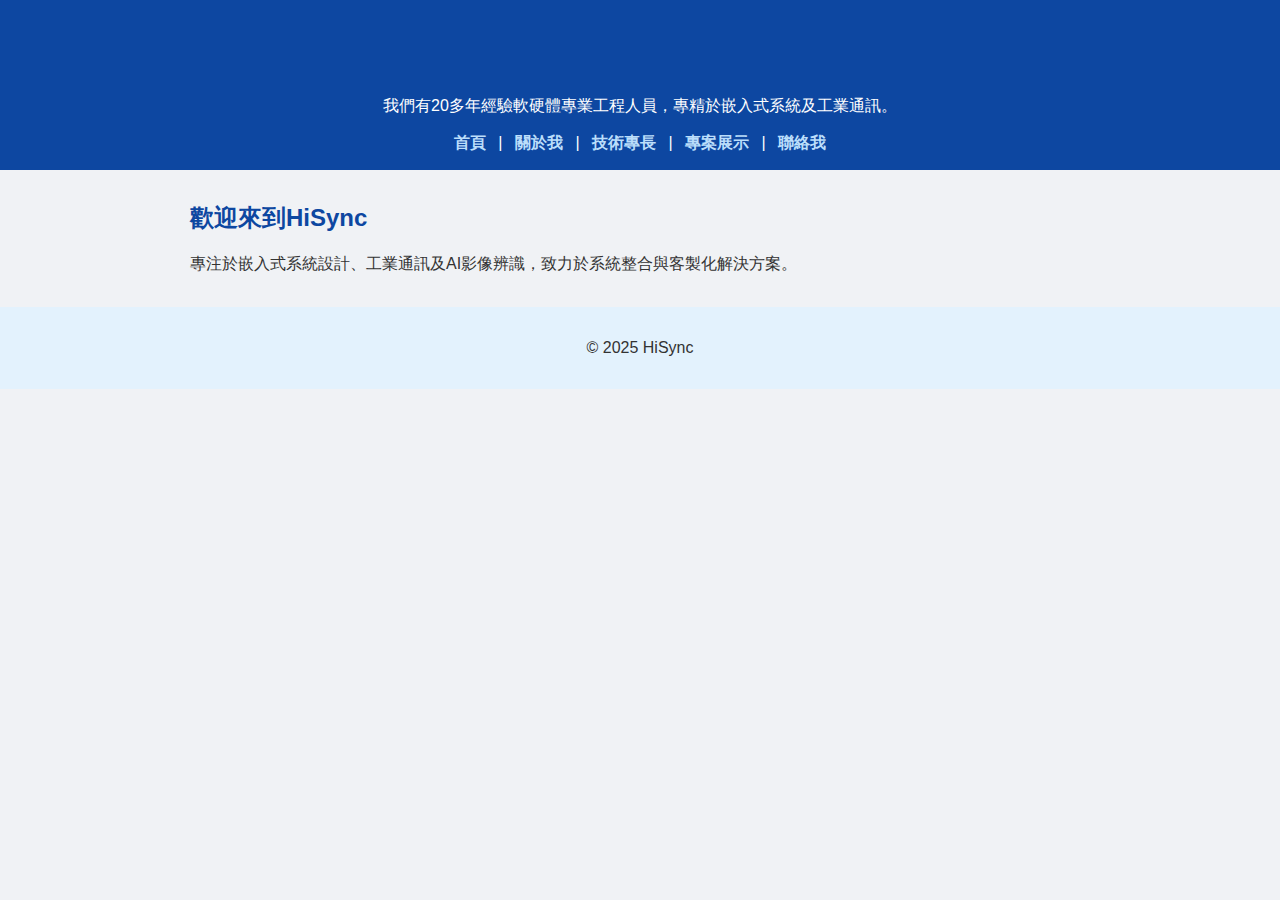
<file: index.html>
<!DOCTYPE html>
<html lang="zh-Hant">
<head>
    <meta charset="UTF-8" />
    <meta name="viewport" content="width=device-width, initial-scale=1" />
    <title>HiSync</title>
    <link rel="stylesheet" href="assets/css/style.css" />
</head>
<body>
<header>
    <h1>HiSync</h1>
    <p>我們有20多年經驗軟硬體專業工程人員，專精於嵌入式系統及工業通訊。</p>
    <nav>
        <a href="index.html">首頁</a> |
        <a href="about.html">關於我</a> |
        <a href="skills.html">技術專長</a> |
        <a href="projects.html">專案展示</a> |
        <a href="contact.html">聯絡我</a>
    </nav>
</header>
<main>
    <section>
        <h2>歡迎來到HiSync</h2>
        <p>專注於嵌入式系統設計、工業通訊及AI影像辨識，致力於系統整合與客製化解決方案。</p>
    </section>
</main>
<footer>
    <p>© 2025 HiSync</p>
</footer>
</body>
</html>
</file>
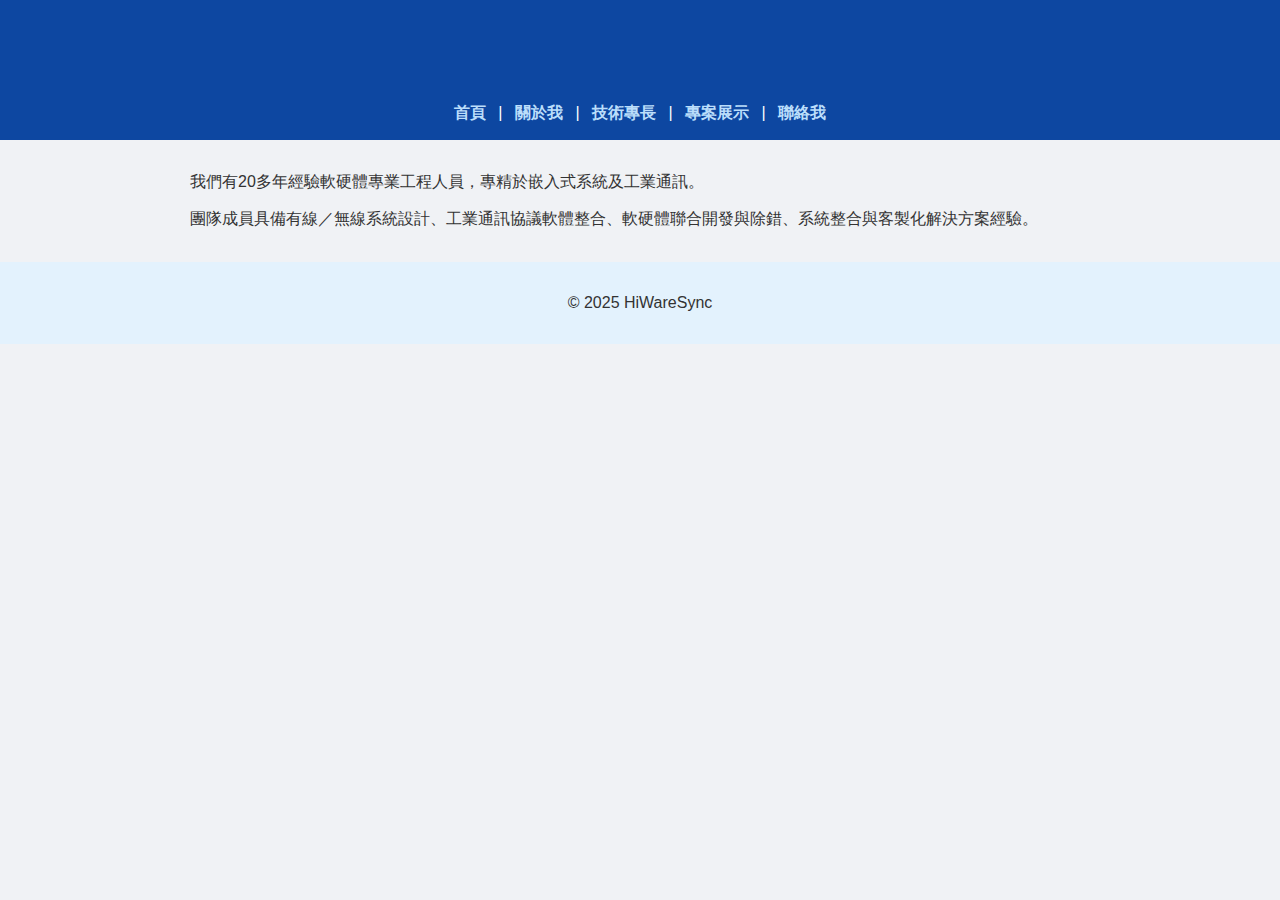
<file: about.html>
<!DOCTYPE html>
<html lang="zh-Hant">
<head>
    <meta charset="UTF-8" />
    <meta name="viewport" content="width=device-width, initial-scale=1" />
    <title>關於我 - HiWareSync</title>
    <link rel="stylesheet" href="assets/css/style.css" />
</head>
<body>
<header>
    <h1>關於我</h1>
    <nav>
        <a href="index.html">首頁</a> |
        <a href="about.html">關於我</a> |
        <a href="skills.html">技術專長</a> |
        <a href="projects.html">專案展示</a> |
        <a href="contact.html">聯絡我</a>
    </nav>
</header>
<main>
    <section>
        <p>我們有20多年經驗軟硬體專業工程人員，專精於嵌入式系統及工業通訊。</p>
        <p>團隊成員具備有線／無線系統設計、工業通訊協議軟體整合、軟硬體聯合開發與除錯、系統整合與客製化解決方案經驗。</p>
    </section>
</main>
<footer>
    <p>© 2025 HiWareSync</p>
</footer>
</body>
</html>
</file>
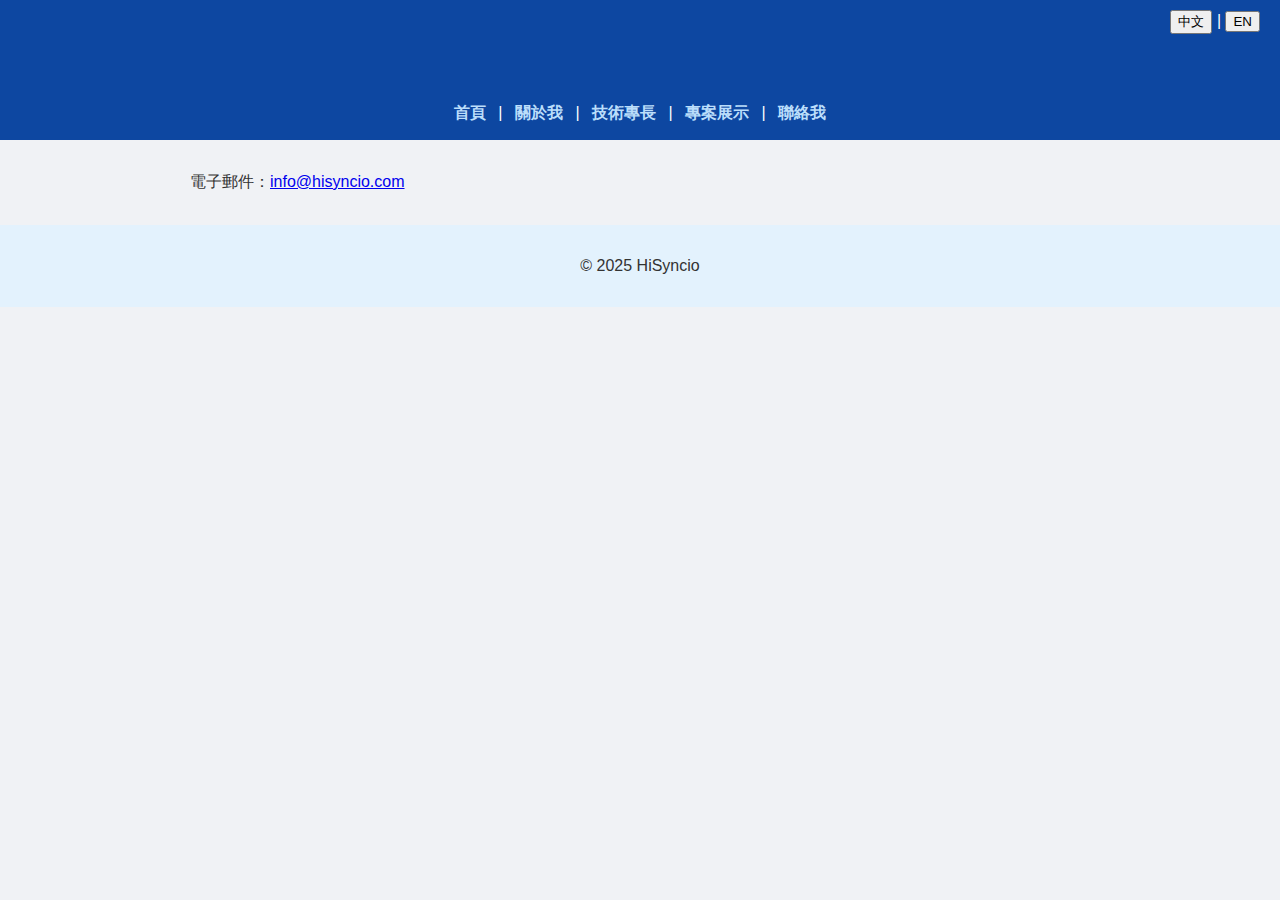
<file: contact.html>
<!DOCTYPE html>
<html lang="zh-Hant">
<head>
  <meta charset="UTF-8" />
  <meta name="viewport" content="width=device-width, initial-scale=1" />
  <title>聯絡我 - HiSyncio</title>
  <link rel="stylesheet" href="assets/css/style.css" />
</head>
<body>
<header>
  <h1>
    <span data-lang="zh">聯絡我</span>
    <span data-lang="en" style="display:none;">Contact</span>
  </h1>
  <!-- 中文導覽列 -->
  <nav data-lang="zh">
    <a href="index.html">首頁</a> |
    <a href="about.html">關於我</a> |
    <a href="skills.html">技術專長</a> |
    <a href="projects.html">專案展示</a> |
    <a href="contact.html">聯絡我</a>
  </nav>

  <!-- 英文導覽列 -->
  <nav data-lang="en" style="display:none;">
    <a href="index.html">Home</a> |
    <a href="about.html">About</a> |
    <a href="skills.html">Skills</a> |
    <a href="projects.html">Projects</a> |
    <a href="contact.html">Contact</a>
  </nav>

  <!-- 語言切換按鈕 -->
  <div id="language-switcher" style="position: absolute; top: 10px; right: 20px;">
    <button onclick="switchLang('zh')">中文</button> |
    <button onclick="switchLang('en')">EN</button>
  </div>
</header>

<main>
  <section>
    <!-- 中文內容 -->
    <p data-lang="zh">電子郵件：<a href="mailto:info@hisyncio.com">info@hisyncio.com</a></p>
    <!-- 英文內容 -->
    <p data-lang="en" style="display:none;">Email: <a href="mailto:info@hisyncio.com">info@hisyncio.com</a></p>
  </section>
</main>

<footer>
  <p>© 2025 HiSyncio</p>
</footer>

<script>
function switchLang(lang) {
  document.querySelectorAll('[data-lang]').forEach(el => {
    el.style.display = (el.getAttribute('data-lang') === lang) ? '' : 'none';
  });
}
</script>
</body>
</html>
</file>
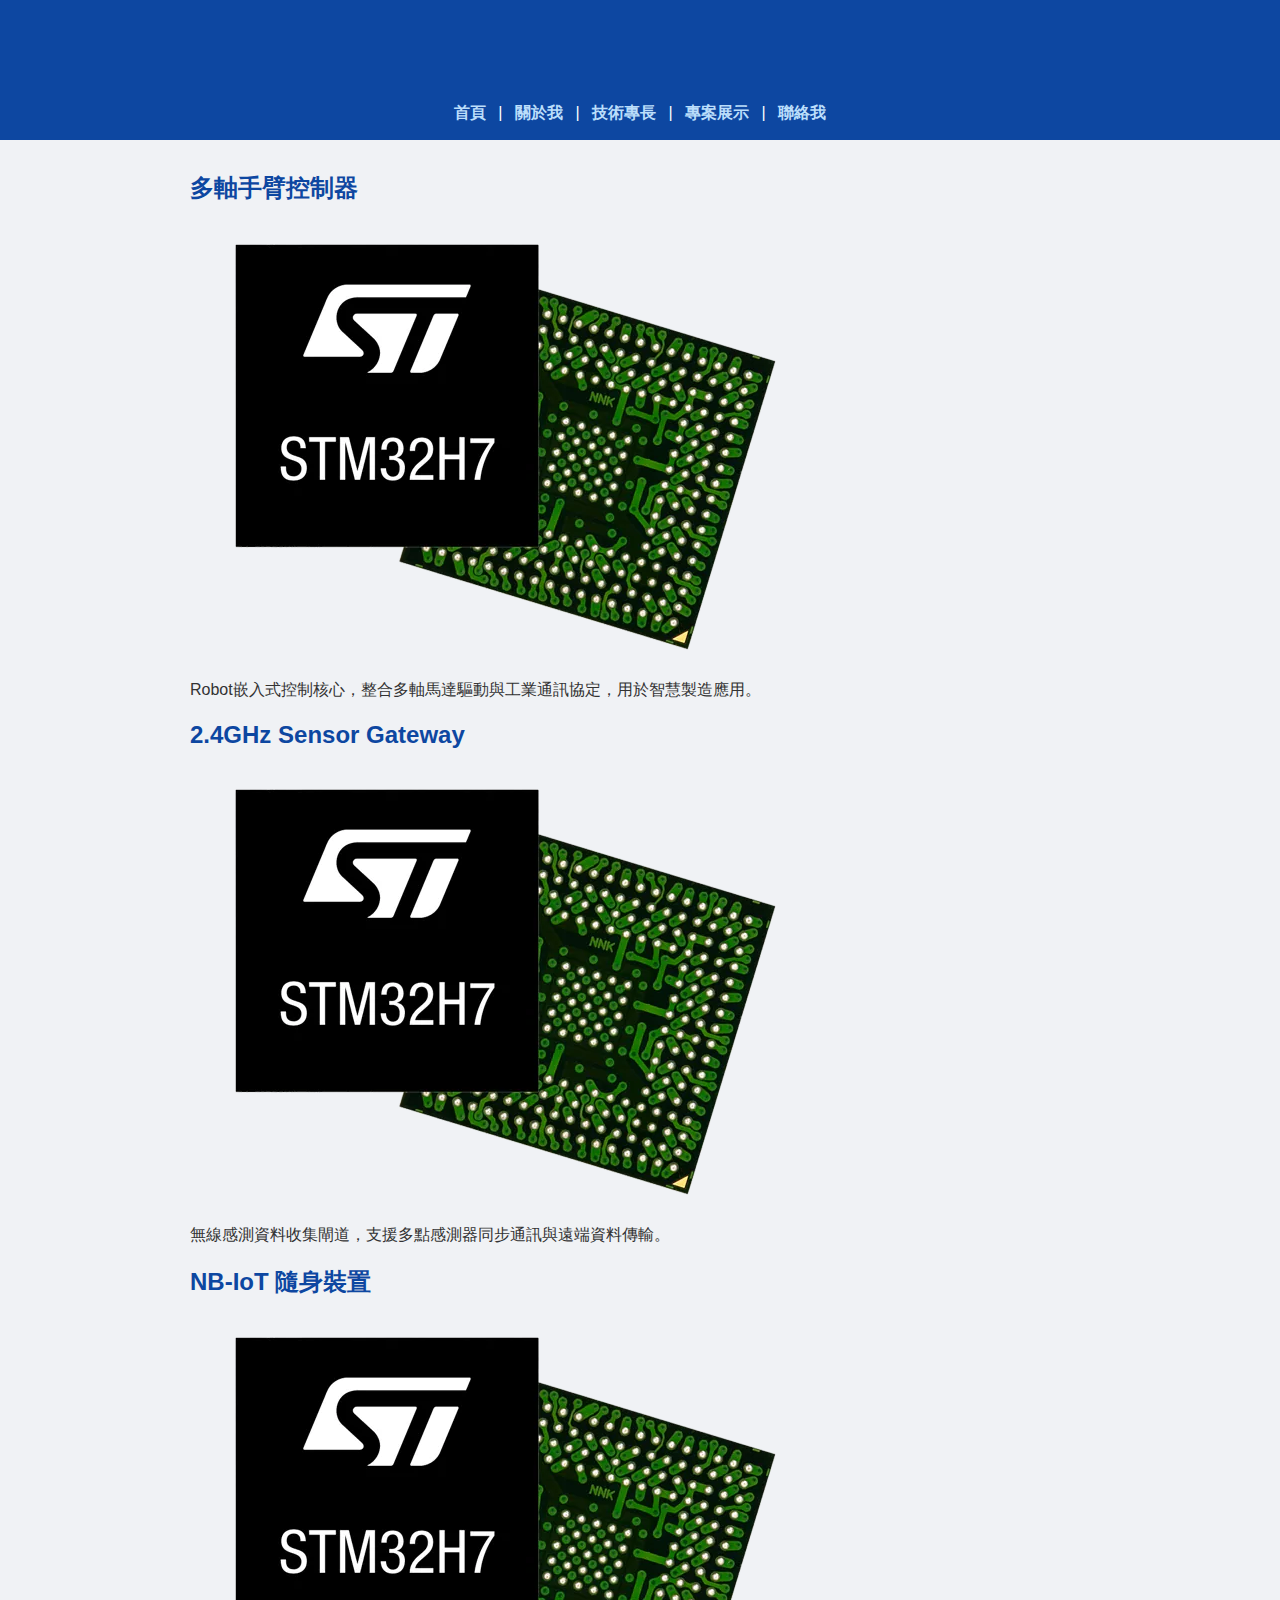
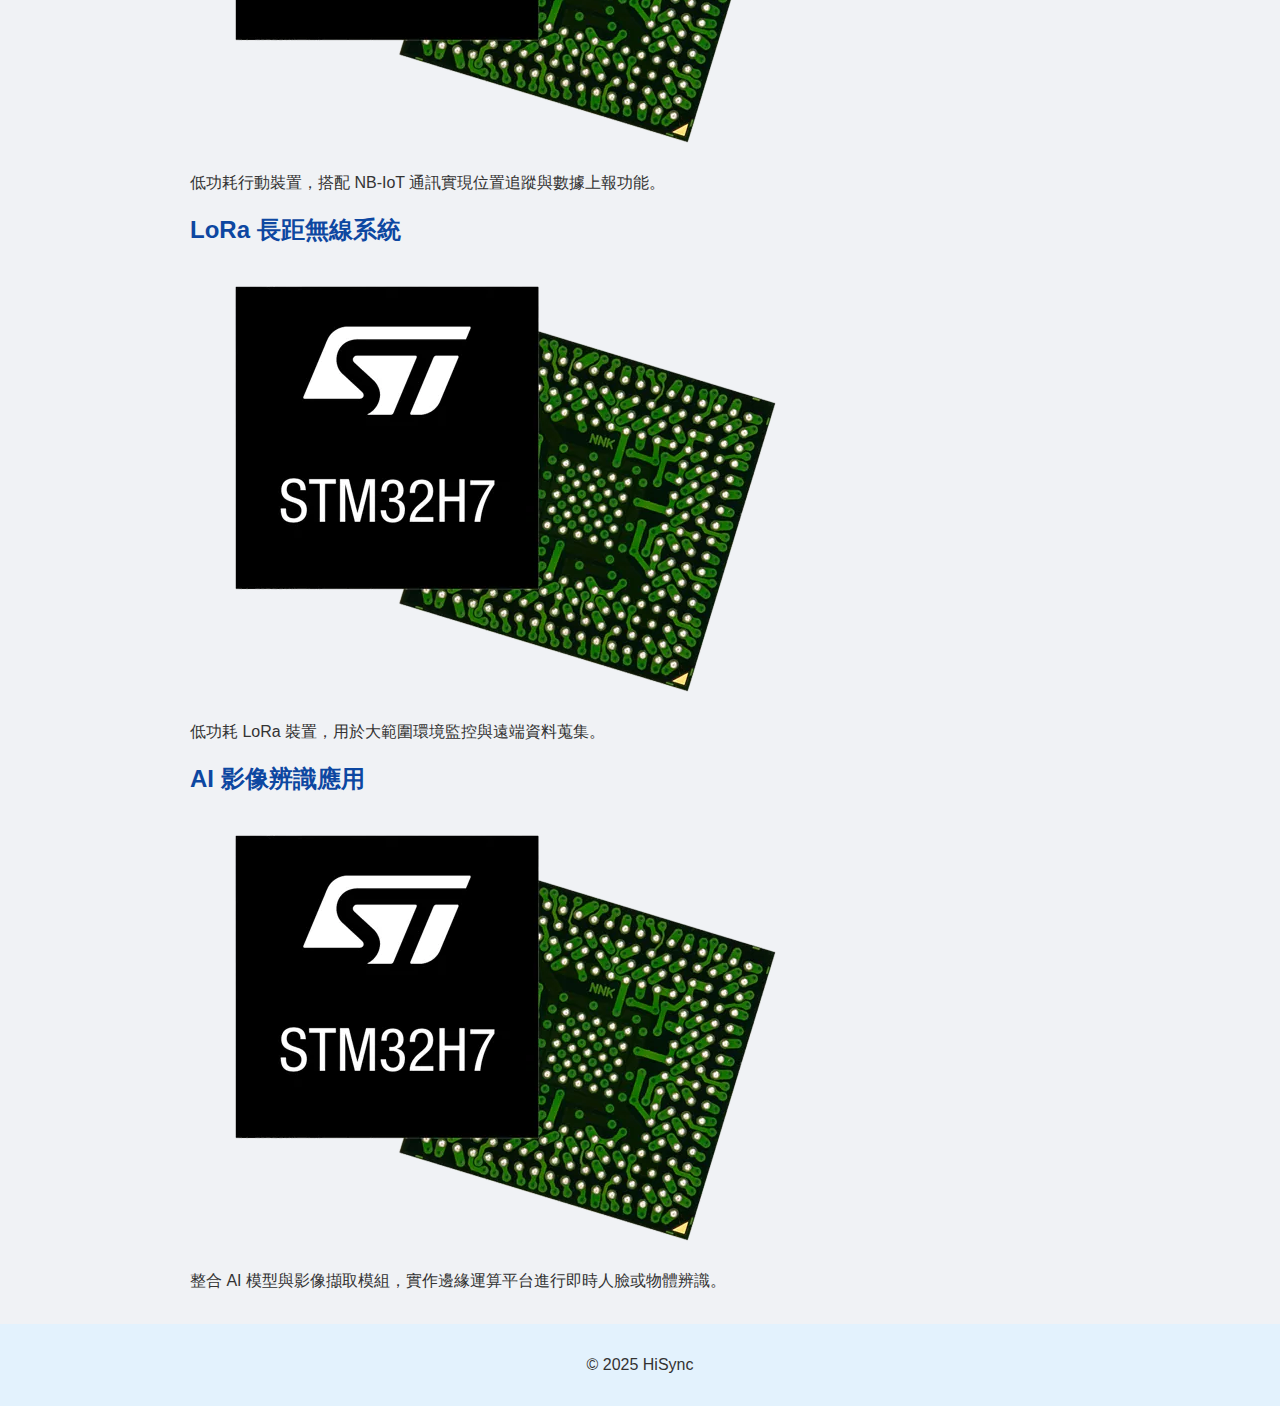
<file: projects.html>
<!DOCTYPE html>
<html lang="zh-Hant">
<head>
    <meta charset="UTF-8" />
    <meta name="viewport" content="width=device-width, initial-scale=1" />
    <title>專案展示 - HiSync</title>
    <link rel="stylesheet" href="assets/css/style.css" />
</head>
<body>
<header>
    <h1>專案展示</h1>
    <nav>
        <a href="index.html">首頁</a> |
        <a href="about.html">關於我</a> |
        <a href="skills.html">技術專長</a> |
        <a href="projects.html">專案展示</a> |
        <a href="contact.html">聯絡我</a>
    </nav>
</header>
<main>
    <section class="project">
        <h2>多軸手臂控制器</h2>
        <img src="assets/images/robot-arm.jpg" alt="多軸手臂" class="project-img" />
        <p>Robot嵌入式控制核心，整合多軸馬達驅動與工業通訊協定，用於智慧製造應用。</p>
    </section>
    <section class="project">
        <h2>2.4GHz Sensor Gateway</h2>
        <img src="assets/images/sensor-gateway.jpg" alt="Sensor Gateway" class="project-img" />
        <p>無線感測資料收集閘道，支援多點感測器同步通訊與遠端資料傳輸。</p>
    </section>
    <section class="project">
        <h2>NB-IoT 隨身裝置</h2>
        <img src="assets/images/nbiot-device.jpg" alt="NB-IoT 裝置" class="project-img" />
        <p>低功耗行動裝置，搭配 NB-IoT 通訊實現位置追蹤與數據上報功能。</p>
    </section>
    <section class="project">
        <h2>LoRa 長距無線系統</h2>
        <img src="assets/images/lora-system.jpg" alt="LoRa 系統" class="project-img" />
        <p>低功耗 LoRa 裝置，用於大範圍環境監控與遠端資料蒐集。</p>
    </section>
    <section class="project">
        <h2>AI 影像辨識應用</h2>
        <img src="assets/images/ai-vision.jpg" alt="AI Vision" class="project-img" />
        <p>整合 AI 模型與影像擷取模組，實作邊緣運算平台進行即時人臉或物體辨識。</p>
    </section>
</main>
<footer>
    <p>© 2025 HiSync</p>
</footer>
</body>
</html>
</file>
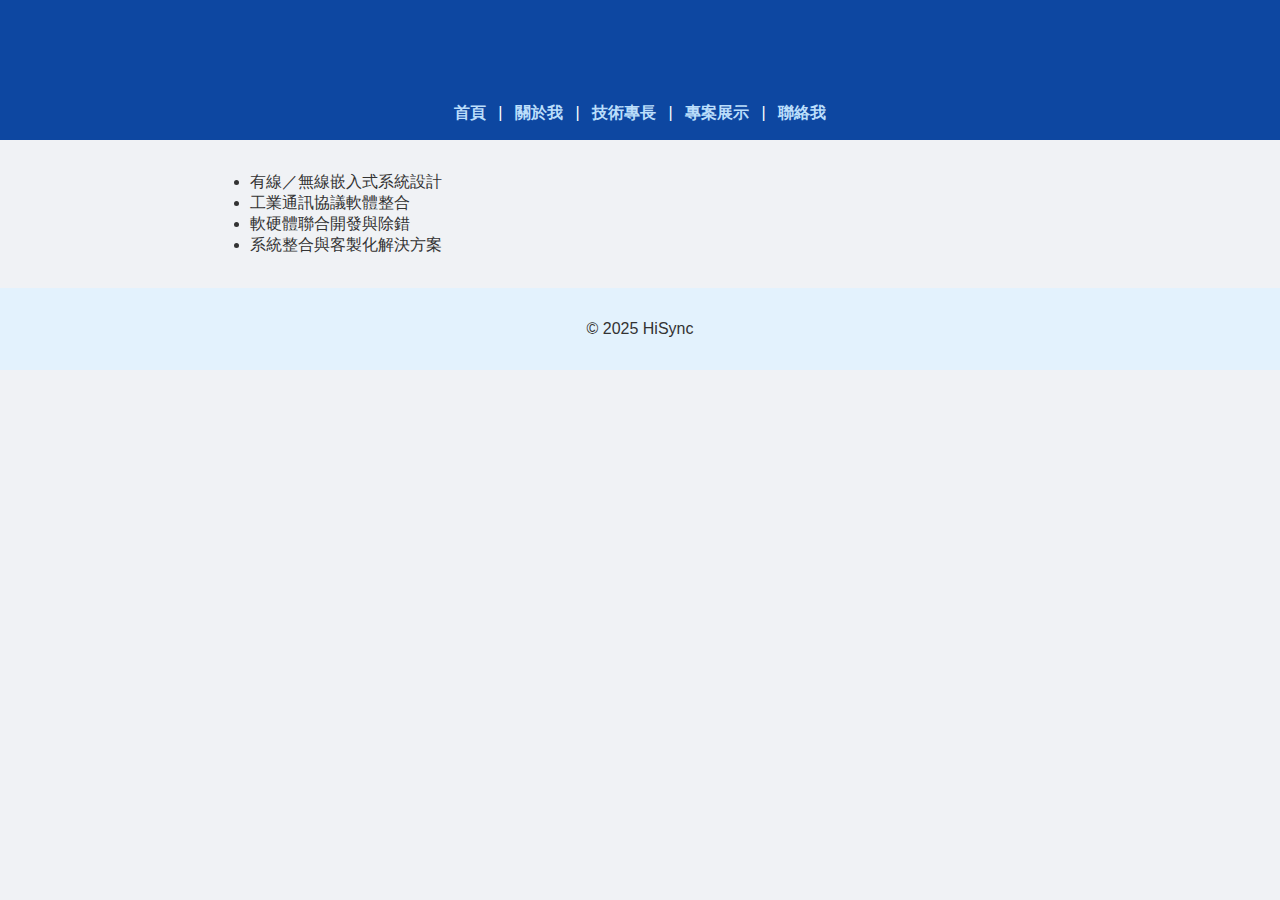
<file: skills.html>
<!DOCTYPE html>
<html lang="zh-Hant">
<head>
    <meta charset="UTF-8" />
    <meta name="viewport" content="width=device-width, initial-scale=1" />
    <title>技術專長 - HiSync</title>
    <link rel="stylesheet" href="assets/css/style.css" />
</head>
<body>
<header>
    <h1>技術專長</h1>
    <nav>
        <a href="index.html">首頁</a> |
        <a href="about.html">關於我</a> |
        <a href="skills.html">技術專長</a> |
        <a href="projects.html">專案展示</a> |
        <a href="contact.html">聯絡我</a>
    </nav>
</header>
<main>
    <section>
        <ul>
            <li>有線／無線嵌入式系統設計</li>
            <li>工業通訊協議軟體整合</li>
            <li>軟硬體聯合開發與除錯</li>
            <li>系統整合與客製化解決方案</li>
        </ul>
    </section>
</main>
<footer>
    <p>© 2025 HiSync</p>
</footer>
</body>
</html>
</file>
<file: assets/css/style.css>
body {
    font-family: Arial, sans-serif;
    margin: 0; padding: 0;
    background-color: #f0f2f5;
    color: #333;
}
header {
    background-color: #0d47a1;
    color: white;
    padding: 1rem;
    text-align: center;
}
nav a {
    color: #bbdefb;
    margin: 0 0.5rem;
    text-decoration: none;
    font-weight: bold;
}
nav a:hover {
    text-decoration: underline;
}
main {
    max-width: 900px;
    margin: 2rem auto;
    padding: 0 1rem;
}
footer {
    text-align: center;
    padding: 1rem;
    background-color: #e3f2fd;
    margin-top: 2rem;
}
h1, h2 {
    color: #0d47a1;
}
ul {
    list-style-type: disc;
    margin-left: 20px;
}
</file>
